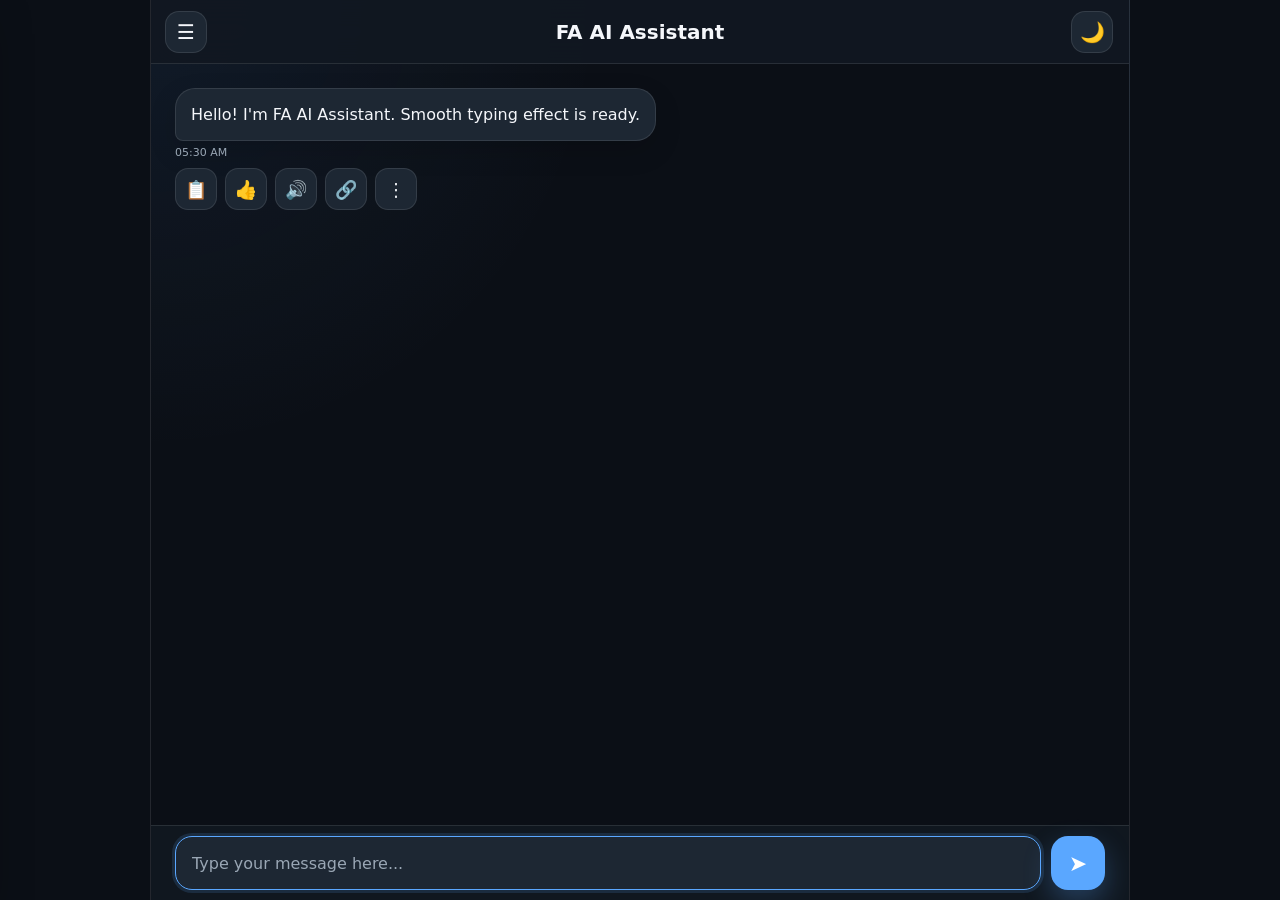
<file: index.html>
<!DOCTYPE html>
<html lang="en">
<head>
  <meta charset="UTF-8" />
  <meta name="viewport" content="width=device-width, initial-scale=1.0, viewport-fit=cover" />
  <meta name="theme-color" content="#0b0f16" />
  <title>FA AI WORKSPACE</title>
  <link rel="stylesheet" href="./style.css?v=2e2b" />
</head>
<body>
  <div class="app" id="app">

    <header class="app-header">
      <button class="header-btn" id="menuBtn" type="button" aria-label="Open menu">☰</button>
      <h1>FA AI Assistant</h1>
      <button class="header-btn" id="themeBtn" type="button" aria-label="Toggle theme">🌙</button>
    </header>

    <div class="drawer-overlay" id="drawerOverlay"></div>

    <aside class="drawer" id="drawer" aria-hidden="true">
      <div class="drawer-header">
        <strong>FA AI WORKSPACE</strong>
        <button class="drawer-close" id="closeDrawerBtn" type="button" aria-label="Close menu">×</button>
      </div>

      <div class="drawer-content">
        <button class="drawer-item" id="newChatBtn" type="button">＋ New Chat</button>
        <button class="drawer-item" id="clearChatBtn" type="button">🧹 Clear Chat</button>
        <button class="drawer-item" id="drawerThemeBtn" type="button">🌙 Dark Theme</button>

        <div class="drawer-note">
          <p><strong>Mode:</strong> Phase 2E-2B</p>
          <p>Smooth AI typing effect enabled</p>
        </div>
      </div>
    </aside>

    <main class="chat-shell">
      <section class="messages" id="messages" aria-live="polite"></section>

      <form class="composer-wrap" id="chatForm">
        <div class="composer" id="composer">
          <input
            id="messageInput"
            class="message-input"
            type="text"
            placeholder="Type your message here..."
            autocomplete="off"
          />

          <div class="button-slot">
            <button class="send-btn" id="sendBtn" type="submit" aria-label="Send message">➤</button>

            <button
              class="stop-btn hidden"
              id="stopBtn"
              type="button"
              aria-label="Stop generating"
              title="Stop generating"
            >
              ■
            </button>
          </div>
        </div>
      </form>
    </main>

    <div class="toast" id="toast"></div>
  </div>

  <script src="./script.js?v=2e2b"></script>
</body>
</html>
</file>
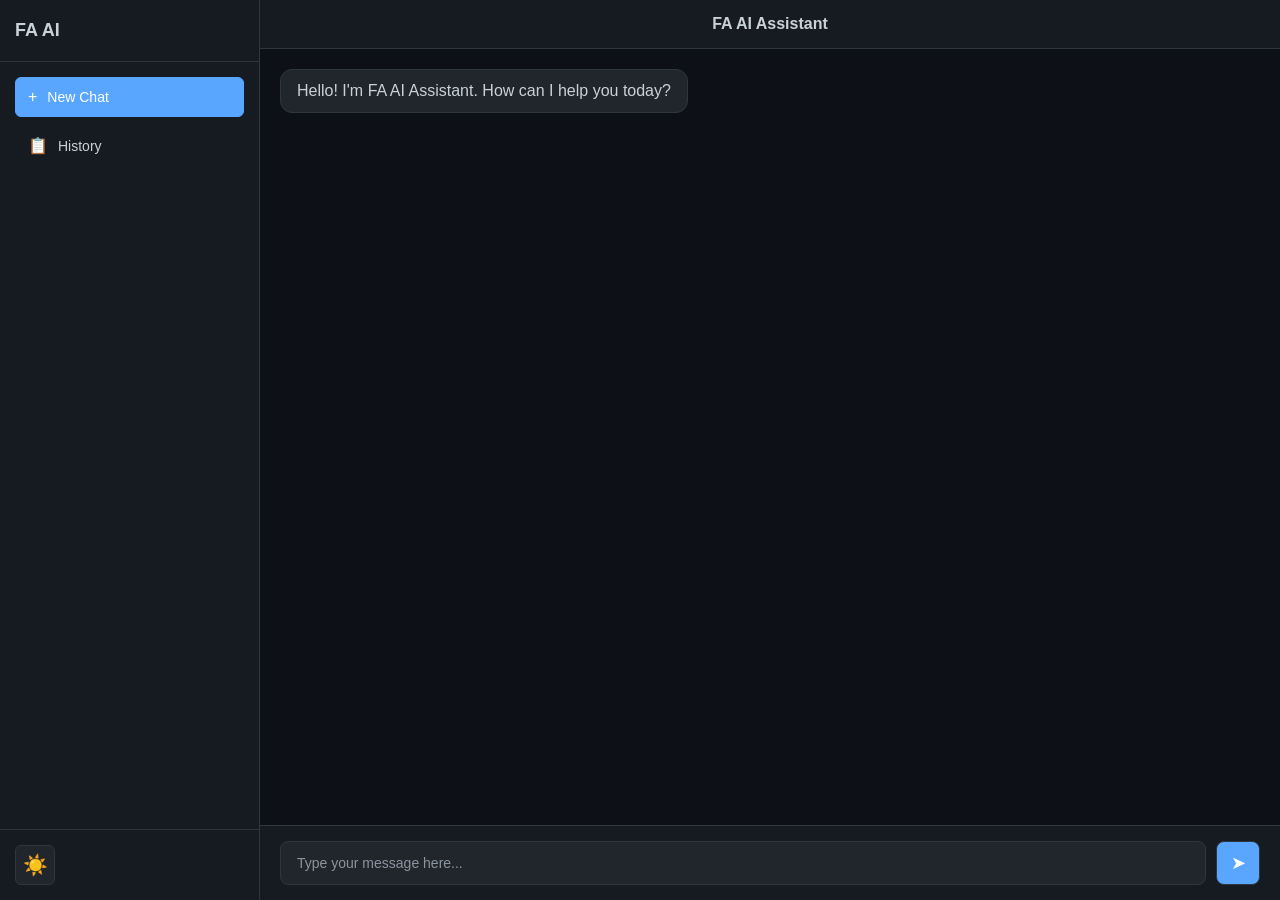
<file: workspace/index.html>
<!DOCTYPE html>
<html lang="en">
<head>
    <meta charset="UTF-8">
    <meta name="viewport" content="width=device-width, initial-scale=1.0">
    <title>FA AI WORKSPACE</title>
    <link rel="stylesheet" href="style.css">
</head>
<body>
    <div class="container">
        <!-- Sidebar -->
        <aside class="sidebar">
            <div class="sidebar-header">
                <button class="hamburger" id="hamburger">
                    <span></span>
                    <span></span>
                    <span></span>
                </button>
                <h1>FA AI</h1>
            </div>
            
            <nav class="sidebar-nav">
                <button class="nav-item active" data-chat="new">
                    <span class="icon">+</span>
                    New Chat
                </button>
                <button class="nav-item" data-chat="history">
                    <span class="icon">📋</span>
                    History
                </button>
            </nav>

            <div class="sidebar-footer">
                <button class="theme-toggle" id="themeToggleSidebar" title="Toggle Theme">
                    <span class="icon">🌙</span>
                </button>
            </div>
        </aside>

        <!-- Main Chat Area -->
        <main class="chat-container">
            <div class="chat-header">
                <button class="header-hamburger" id="headerHamburger" title="Menu">
                    <span></span>
                    <span></span>
                    <span></span>
                </button>
                <h2>FA AI Assistant</h2>
                <button class="header-theme-toggle" id="themeToggleHeader" title="Toggle Theme">
                    <span>🌙</span>
                </button>
            </div>

            <!-- Messages Area -->
            <div class="messages" id="messages">
                <div class="message bot-message">
                    <div class="message-content">
                        <p>Hello! I'm FA AI Assistant. How can I help you today?</p>
                    </div>
                    <div class="action-row">
                        <button class="action-btn copy-btn" title="Copy">
                            <span>📋</span>
                        </button>
                        <button class="action-btn like-btn" title="Like">
                            <span>👍</span>
                        </button>
                        <button class="action-btn voice-btn" title="Speak">
                            <span>🔊</span>
                        </button>
                        <button class="action-btn share-btn" title="Share">
                            <span>🔗</span>
                        </button>
                        <button class="action-btn more-btn" title="More">
                            <span>⋮</span>
                        </button>
                    </div>
                </div>
            </div>

            <!-- Input Area -->
            <div class="input-area">
                <div class="input-wrapper">
                    <input 
                        type="text" 
                        id="messageInput" 
                        class="message-input" 
                        placeholder="Type your message here..."
                        autocomplete="off"
                    >
                    <button id="sendBtn" class="send-btn" title="Send">
                        <span>➤</span>
                    </button>
                </div>
            </div>
        </main>
    </div>

    <script src="script.js"></script>
</body>
</html>
</file>
<file: style.css>
* {
  box-sizing: border-box;
  margin: 0;
  padding: 0;
}

:root {
  --bg: #0b0f16;
  --header: #111821;
  --panel: #151d27;
  --panel-2: #1d2733;
  --text: #f5f7fb;
  --muted: #9aa7b5;
  --line: rgba(255, 255, 255, 0.1);
  --primary: #5aa7ff;
  --user: #15803d;
  --user-text: #ffffff;
  --danger: #ff5c7a;
  --danger-bg: rgba(255, 92, 122, 0.12);
  --code-bg: #090d14;
  --shadow: 0 18px 45px rgba(0, 0, 0, 0.35);
}

body.light {
  --bg: #f4f7fb;
  --header: #ffffff;
  --panel: #ffffff;
  --panel-2: #edf2f7;
  --text: #111827;
  --muted: #64748b;
  --line: rgba(15, 23, 42, 0.12);
  --primary: #2563eb;
  --user: #16a34a;
  --danger: #dc2626;
  --danger-bg: rgba(220, 38, 38, 0.1);
  --code-bg: #eef2f7;
  --shadow: 0 18px 45px rgba(15, 23, 42, 0.12);
}

html,
body {
  width: 100%;
  height: 100%;
  overflow: hidden;
  font-family: system-ui, -apple-system, BlinkMacSystemFont, "Segoe UI", sans-serif;
  background: var(--bg);
  color: var(--text);
}

button,
input {
  font: inherit;
}

button {
  cursor: pointer;
  border: none;
}

button:disabled,
input:disabled {
  opacity: 0.6;
  cursor: not-allowed;
}

.hidden {
  display: none !important;
}

.app {
  width: 100%;
  height: var(--app-height, 100svh);
  min-height: 100svh;
  display: grid;
  grid-template-rows: auto 1fr;
  background:
    radial-gradient(circle at top left, rgba(90, 167, 255, 0.08), transparent 34%),
    var(--bg);
  overflow: hidden;
}

/* Header */
.app-header {
  height: 64px;
  padding: 0 14px;
  display: grid;
  grid-template-columns: 44px 1fr 44px;
  align-items: center;
  gap: 10px;
  background: rgba(17, 24, 33, 0.94);
  border-bottom: 1px solid var(--line);
  backdrop-filter: blur(18px);
  z-index: 20;
}

body.light .app-header {
  background: rgba(255, 255, 255, 0.94);
}

.app-header h1 {
  text-align: center;
  font-size: 18px;
  font-weight: 800;
  color: var(--text);
}

.header-btn {
  width: 42px;
  height: 42px;
  border-radius: 14px;
  background: var(--panel-2);
  color: var(--text);
  border: 1px solid var(--line);
  display: grid;
  place-items: center;
  font-size: 20px;
}

.header-btn:active {
  transform: scale(0.96);
}

/* Chat */
.chat-shell {
  min-height: 0;
  display: grid;
  grid-template-rows: 1fr auto;
}

.messages {
  min-height: 0;
  overflow-y: auto;
  padding: 16px 14px 18px;
  scroll-behavior: smooth;
}

.message {
  width: 100%;
  display: flex;
  flex-direction: column;
  margin-bottom: 16px;
}

.message.user {
  align-items: flex-end;
}

.message.assistant {
  align-items: flex-start;
}

.bubble {
  max-width: min(86%, 780px);
  padding: 13px 15px;
  border-radius: 20px;
  line-height: 1.45;
  font-size: 15.5px;
  border: 1px solid var(--line);
  box-shadow: 0 10px 28px rgba(0, 0, 0, 0.14);
  word-break: break-word;
  white-space: pre-wrap;
}

.message.assistant .bubble {
  background: var(--panel-2);
  color: var(--text);
  border-bottom-left-radius: 8px;
}

.message.user .bubble {
  background: var(--user);
  color: var(--user-text);
  border-bottom-right-radius: 8px;
}

.message.error .bubble {
  background: var(--danger-bg);
  border-color: rgba(255, 92, 122, 0.38);
}

.bubble.formatted {
  white-space: normal;
}

/* Smooth typing effect */
.message.streaming .bubble {
  white-space: pre-wrap;
  min-width: 48px;
}

.message.streaming .bubble::after {
  content: "";
  display: inline-block;
  width: 7px;
  height: 1em;
  margin-left: 4px;
  border-radius: 2px;
  background: var(--primary);
  vertical-align: -2px;
  animation: cursorBlink 0.75s infinite;
}

@keyframes cursorBlink {
  0%, 45% {
    opacity: 1;
  }

  46%, 100% {
    opacity: 0;
  }
}

/* Beautiful AI formatting */
.formatted-content {
  display: grid;
  gap: 10px;
}

.formatted-content p {
  margin: 0;
  line-height: 1.58;
}

.formatted-heading {
  font-weight: 800;
  font-size: 1.03em;
  color: var(--text);
  padding-top: 2px;
}

.formatted-content ul,
.formatted-content ol {
  margin: 0;
  padding-left: 22px;
  display: grid;
  gap: 7px;
}

.formatted-content li {
  line-height: 1.55;
}

.inline-code {
  font-family: ui-monospace, SFMono-Regular, Menlo, Consolas, monospace;
  background: rgba(90, 167, 255, 0.14);
  border: 1px solid var(--line);
  padding: 2px 6px;
  border-radius: 7px;
  font-size: 0.92em;
}

.formatted-content strong {
  font-weight: 800;
}

.code-block {
  width: 100%;
  max-width: 100%;
  background: var(--code-bg);
  border: 1px solid var(--line);
  border-radius: 14px;
  overflow: hidden;
}

.code-label {
  padding: 8px 11px;
  font-size: 12px;
  color: var(--muted);
  border-bottom: 1px solid var(--line);
  background: rgba(255, 255, 255, 0.03);
}

.code-block pre {
  margin: 0;
  padding: 12px;
  overflow-x: auto;
}

.code-block code {
  font-family: ui-monospace, SFMono-Regular, Menlo, Consolas, monospace;
  font-size: 13px;
  line-height: 1.55;
  white-space: pre;
}

.message-time {
  margin-top: 5px;
  font-size: 11px;
  color: var(--muted);
}

.action-row {
  display: flex;
  align-items: center;
  gap: 8px;
  margin-top: 9px;
  flex-wrap: wrap;
}

.action-btn {
  width: 42px;
  height: 42px;
  border-radius: 13px;
  background: var(--panel-2);
  color: var(--text);
  border: 1px solid var(--line);
  display: grid;
  place-items: center;
  font-size: 18px;
}

.action-btn:active {
  transform: scale(0.94);
}

.action-btn.active {
  border-color: var(--primary);
  background: rgba(90, 167, 255, 0.14);
}

/* Typing loading dots */
.typing {
  display: inline-flex;
  gap: 5px;
  align-items: center;
}

.typing span {
  width: 6px;
  height: 6px;
  background: var(--muted);
  border-radius: 50%;
  animation: bounce 1s infinite ease-in-out;
}

.typing span:nth-child(2) {
  animation-delay: 0.16s;
}

.typing span:nth-child(3) {
  animation-delay: 0.32s;
}

@keyframes bounce {
  0%, 80%, 100% {
    transform: translateY(0);
    opacity: 0.45;
  }

  40% {
    transform: translateY(-5px);
    opacity: 1;
  }
}

/* Input */
.composer-wrap {
  padding: 10px 14px calc(10px + env(safe-area-inset-bottom));
  background: rgba(17, 24, 33, 0.96);
  border-top: 1px solid var(--line);
  backdrop-filter: blur(18px);
}

body.light .composer-wrap {
  background: rgba(255, 255, 255, 0.96);
}

.composer {
  display: grid;
  grid-template-columns: 1fr 54px;
  gap: 10px;
  align-items: center;
}

.message-input {
  width: 100%;
  height: 54px;
  border-radius: 17px;
  border: 1px solid var(--line);
  background: var(--panel-2);
  color: var(--text);
  outline: none;
  padding: 0 16px;
  font-size: 16px;
}

.message-input::placeholder {
  color: var(--muted);
}

.message-input:focus {
  border-color: var(--primary);
  box-shadow: 0 0 0 3px rgba(90, 167, 255, 0.14);
}

.button-slot {
  width: 54px;
  height: 54px;
  position: relative;
  display: grid;
  place-items: center;
}

.send-btn,
.stop-btn {
  width: 54px;
  height: 54px;
  border-radius: 17px;
  display: grid;
  place-items: center;
  position: absolute;
  inset: 0;
}

.send-btn {
  background: var(--primary);
  color: white;
  font-size: 22px;
  box-shadow: 0 12px 28px rgba(90, 167, 255, 0.28);
}

.stop-btn {
  background: var(--danger-bg);
  color: var(--danger);
  border: 1px solid rgba(255, 92, 122, 0.38);
  font-size: 18px;
}

.send-btn:active,
.stop-btn:active {
  transform: scale(0.96);
}

/* Drawer */
.drawer-overlay {
  position: fixed;
  inset: 0;
  background: rgba(0, 0, 0, 0.46);
  opacity: 0;
  visibility: hidden;
  transition: 0.2s ease;
  z-index: 40;
}

.drawer-overlay.show {
  opacity: 1;
  visibility: visible;
}

.drawer {
  position: fixed;
  top: 0;
  left: 0;
  width: min(330px, 86vw);
  height: var(--app-height, 100svh);
  background: var(--header);
  border-right: 1px solid var(--line);
  transform: translateX(-105%);
  transition: transform 0.24s ease;
  z-index: 50;
  box-shadow: var(--shadow);
  display: flex;
  flex-direction: column;
}

.drawer.open {
  transform: translateX(0);
}

.drawer-header {
  height: 64px;
  padding: 0 16px;
  border-bottom: 1px solid var(--line);
  display: flex;
  align-items: center;
  justify-content: space-between;
}

.drawer-close {
  width: 38px;
  height: 38px;
  border-radius: 12px;
  background: var(--panel-2);
  color: var(--text);
  font-size: 24px;
}

.drawer-content {
  padding: 14px;
  display: grid;
  gap: 10px;
}

.drawer-item {
  width: 100%;
  padding: 14px;
  border-radius: 15px;
  background: var(--panel-2);
  color: var(--text);
  text-align: left;
  border: 1px solid var(--line);
}

.drawer-note {
  margin-top: 8px;
  padding: 14px;
  border-radius: 15px;
  background: rgba(90, 167, 255, 0.1);
  color: var(--muted);
  border: 1px solid var(--line);
  font-size: 13px;
  line-height: 1.5;
}

/* Toast */
.toast {
  position: fixed;
  left: 50%;
  bottom: calc(84px + env(safe-area-inset-bottom));
  transform: translateX(-50%) translateY(20px);
  background: var(--panel-2);
  color: var(--text);
  border: 1px solid var(--line);
  padding: 11px 14px;
  border-radius: 999px;
  box-shadow: var(--shadow);
  font-size: 14px;
  opacity: 0;
  visibility: hidden;
  transition: 0.2s ease;
  z-index: 80;
  white-space: nowrap;
}

.toast.show {
  opacity: 1;
  visibility: visible;
  transform: translateX(-50%) translateY(0);
}

/* Desktop */
@media (min-width: 768px) {
  .app {
    max-width: 980px;
    margin: 0 auto;
    border-left: 1px solid var(--line);
    border-right: 1px solid var(--line);
  }

  .app-header h1 {
    font-size: 20px;
  }

  .messages {
    padding: 24px;
  }

  .composer-wrap {
    padding-left: 24px;
    padding-right: 24px;
  }

  .bubble {
    font-size: 16px;
  }
}

/* Small Phone */
@media (max-width: 380px) {
  .app-header h1 {
    font-size: 16px;
  }

  .bubble {
    max-width: 92%;
    font-size: 15px;
  }

  .action-btn {
    width: 39px;
    height: 39px;
  }

  .composer {
    grid-template-columns: 1fr 50px;
  }

  .message-input,
  .button-slot,
  .send-btn,
  .stop-btn {
    height: 50px;
  }

  .button-slot,
  .send-btn,
  .stop-btn {
    width: 50px;
  }
}
</file>
<file: workspace/style.css>
* {
    margin: 0;
    padding: 0;
    box-sizing: border-box;
}

/* Root Variables - Dark Theme */
:root {
    --bg-primary: #0d1117;
    --bg-secondary: #161b22;
    --bg-tertiary: #21262d;
    --text-primary: #c9d1d9;
    --text-secondary: #8b949e;
    --accent: #58a6ff;
    --accent-hover: #79c0ff;
    --message-user: #238636;
    --message-bot: #1f6feb;
    --border-color: #30363d;
    --transition: 0.3s ease;
}

/* Light Theme */
body.light-theme {
    --bg-primary: #ffffff;
    --bg-secondary: #f6f8fa;
    --bg-tertiary: #eaeef2;
    --text-primary: #24292f;
    --text-secondary: #57606a;
    --accent: #0969da;
    --accent-hover: #0860ca;
    --message-user: #1a7f0e;
    --message-bot: #0860ca;
    --border-color: #d0d7de;
}

body {
    font-family: -apple-system, BlinkMacSystemFont, 'Segoe UI', Helvetica, Arial, sans-serif;
    background-color: var(--bg-primary);
    color: var(--text-primary);
    transition: background-color var(--transition), color var(--transition);
}

html, body {
    height: 100%;
    width: 100%;
    overflow: hidden;
}

/* Container Layout */
.container {
    display: flex;
    height: 100vh;
    height: 100svh;
    width: 100%;
}

/* Sidebar */
.sidebar {
    width: 260px;
    background-color: var(--bg-secondary);
    border-right: 1px solid var(--border-color);
    display: flex;
    flex-direction: column;
    transition: transform var(--transition);
    overflow-y: auto;
}

.sidebar-header {
    padding: 20px 15px;
    border-bottom: 1px solid var(--border-color);
    display: flex;
    align-items: center;
    gap: 10px;
    flex-shrink: 0;
}

.sidebar-header h1 {
    font-size: 18px;
    font-weight: 700;
}

.hamburger {
    display: none;
    background: none;
    border: none;
    color: var(--text-primary);
    cursor: pointer;
    padding: 5px;
    flex-direction: column;
    gap: 4px;
}

.hamburger span {
    display: block;
    width: 20px;
    height: 2px;
    background-color: var(--text-primary);
    transition: var(--transition);
}

/* Sidebar Navigation */
.sidebar-nav {
    flex: 1;
    display: flex;
    flex-direction: column;
    gap: 8px;
    padding: 15px;
    overflow-y: auto;
}

.nav-item {
    padding: 10px 12px;
    background-color: transparent;
    border: 1px solid transparent;
    border-radius: 6px;
    color: var(--text-primary);
    cursor: pointer;
    display: flex;
    align-items: center;
    gap: 10px;
    font-size: 14px;
    transition: all var(--transition);
    text-align: left;
}

.nav-item:hover {
    background-color: var(--bg-tertiary);
    border-color: var(--border-color);
}

.nav-item.active {
    background-color: var(--accent);
    color: #ffffff;
    border-color: var(--accent);
}

.nav-item .icon {
    font-size: 16px;
}

/* Sidebar Footer */
.sidebar-footer {
    padding: 15px;
    border-top: 1px solid var(--border-color);
    display: flex;
    gap: 10px;
    flex-shrink: 0;
}

.theme-toggle {
    width: 40px;
    height: 40px;
    border-radius: 6px;
    background-color: var(--bg-tertiary);
    border: 1px solid var(--border-color);
    color: var(--text-primary);
    cursor: pointer;
    display: flex;
    align-items: center;
    justify-content: center;
    font-size: 20px;
    transition: all var(--transition);
}

.theme-toggle:hover {
    background-color: var(--accent);
    color: #ffffff;
}

/* Chat Container */
.chat-container {
    flex: 1;
    display: flex;
    flex-direction: column;
    background-color: var(--bg-primary);
    height: 100svh;
    min-height: 100svh;
}

/* Chat Header */
.chat-header {
    padding: 15px 20px;
    border-bottom: 1px solid var(--border-color);
    background-color: var(--bg-secondary);
    flex-shrink: 0;
    display: flex;
    align-items: center;
    gap: 15px;
    justify-content: space-between;
}

.chat-header h2 {
    font-size: 16px;
    font-weight: 600;
    flex: 1;
    text-align: center;
}

.header-hamburger,
.header-theme-toggle {
    display: none;
    background: none;
    border: none;
    color: var(--text-primary);
    cursor: pointer;
    padding: 5px;
    font-size: 20px;
    transition: all var(--transition);
    flex-direction: column;
    gap: 4px;
    align-items: center;
    justify-content: center;
    min-width: 40px;
    min-height: 40px;
}

.header-hamburger span {
    display: block;
    width: 20px;
    height: 2px;
    background-color: var(--text-primary);
    transition: var(--transition);
}

.header-hamburger:hover,
.header-theme-toggle:hover {
    color: var(--accent);
}

.header-theme-toggle span {
    font-size: 20px;
    line-height: 1;
}

/* Messages Area */
.messages {
    flex: 1;
    overflow-y: auto;
    overflow-x: hidden;
    padding: 20px;
    display: flex;
    flex-direction: column;
    gap: 15px;
    min-height: 0;
}

.message {
    display: flex;
    flex-direction: column;
    gap: 8px;
    max-width: 80%;
    animation: slideIn 0.3s ease;
}

@keyframes slideIn {
    from {
        opacity: 0;
        transform: translateY(10px);
    }
    to {
        opacity: 1;
        transform: translateY(0);
    }
}

.message.user-message {
    align-self: flex-end;
}

.message.bot-message {
    align-self: flex-start;
}

.message-content {
    padding: 12px 16px;
    border-radius: 12px;
    word-wrap: break-word;
    word-break: break-word;
}

.user-message .message-content {
    background-color: var(--message-user);
    color: #ffffff;
}

.bot-message .message-content {
    background-color: var(--bg-tertiary);
    border: 1px solid var(--border-color);
    color: var(--text-primary);
}

/* Action Row */
.action-row {
    display: flex;
    gap: 8px;
    padding-left: 16px;
    flex-wrap: wrap;
    opacity: 0;
    transition: opacity var(--transition);
}

.message:hover .action-row {
    opacity: 1;
}

.action-btn {
    width: 32px;
    height: 32px;
    border-radius: 6px;
    background-color: var(--bg-tertiary);
    border: 1px solid var(--border-color);
    color: var(--text-primary);
    cursor: pointer;
    display: flex;
    align-items: center;
    justify-content: center;
    font-size: 16px;
    transition: all var(--transition);
    flex-shrink: 0;
}

.action-btn:hover {
    background-color: var(--accent);
    color: #ffffff;
    border-color: var(--accent);
}

.action-btn.active {
    background-color: var(--accent);
    color: #ffffff;
}

/* Input Area */
.input-area {
    padding: 15px 20px;
    border-top: 1px solid var(--border-color);
    background-color: var(--bg-secondary);
    flex-shrink: 0;
}

.input-wrapper {
    display: flex;
    gap: 10px;
    max-width: 100%;
}

.message-input {
    flex: 1;
    padding: 12px 16px;
    border: 1px solid var(--border-color);
    border-radius: 8px;
    background-color: var(--bg-tertiary);
    color: var(--text-primary);
    font-size: 14px;
    font-family: inherit;
    transition: all var(--transition);
    min-height: 44px;
}

.message-input:focus {
    outline: none;
    border-color: var(--accent);
    box-shadow: 0 0 0 2px rgba(88, 166, 255, 0.2);
}

.message-input::placeholder {
    color: var(--text-secondary);
}

.send-btn {
    width: 44px;
    height: 44px;
    padding: 0;
    border: 1px solid var(--border-color);
    border-radius: 8px;
    background-color: var(--accent);
    color: #ffffff;
    cursor: pointer;
    display: flex;
    align-items: center;
    justify-content: center;
    font-size: 18px;
    transition: all var(--transition);
    flex-shrink: 0;
}

.send-btn:hover {
    background-color: var(--accent-hover);
}

.send-btn:active {
    transform: scale(0.95);
}

/* Scrollbar Styling */
.messages::-webkit-scrollbar,
.sidebar-nav::-webkit-scrollbar {
    width: 8px;
}

.messages::-webkit-scrollbar-track,
.sidebar-nav::-webkit-scrollbar-track {
    background-color: transparent;
}

.messages::-webkit-scrollbar-thumb,
.sidebar-nav::-webkit-scrollbar-thumb {
    background-color: var(--border-color);
    border-radius: 4px;
}

.messages::-webkit-scrollbar-thumb:hover,
.sidebar-nav::-webkit-scrollbar-thumb:hover {
    background-color: var(--text-secondary);
}

/* Mobile Responsive */
@media (max-width: 768px) {
    .sidebar {
        position: fixed;
        left: 0;
        top: 0;
        height: 100svh;
        width: 260px;
        z-index: 1000;
        transform: translateX(-100%);
        border-right: 1px solid var(--border-color);
    }

    .sidebar.active {
        transform: translateX(0);
        box-shadow: 0 0 10px rgba(0, 0, 0, 0.3);
    }

    .container {
        position: relative;
        height: 100svh;
        min-height: 100svh;
    }

    .hamburger {
        display: flex;
    }

    .header-hamburger {
        display: flex;
    }

    .header-theme-toggle {
        display: flex;
    }

    .chat-container {
        width: 100%;
        height: 100svh;
        min-height: 100svh;
    }

    .chat-header {
        padding: 12px 12px;
        gap: 10px;
    }

    .chat-header h2 {
        font-size: 15px;
        flex: 1;
        text-align: center;
    }

    .message {
        max-width: 90%;
    }

    .messages {
        padding: 12px 15px;
        gap: 12px;
    }

    .message-content {
        padding: 10px 14px;
        font-size: 14px;
    }

    .action-row {
        opacity: 1;
        padding-left: 0;
        gap: 6px;
    }

    .action-btn {
        width: 32px;
        height: 32px;
        font-size: 15px;
    }

    .input-area {
        padding: 10px 15px;
    }

    .input-wrapper {
        gap: 8px;
    }

    .message-input {
        padding: 10px 12px;
        font-size: 14px;
        min-height: 40px;
    }

    .send-btn {
        width: 40px;
        height: 40px;
        font-size: 16px;
    }
}

@media (max-width: 480px) {
    .container {
        height: 100svh;
        min-height: 100svh;
    }

    .chat-container {
        height: 100svh;
        min-height: 100svh;
    }

    .sidebar-header h1 {
        font-size: 15px;
    }

    .sidebar-header {
        padding: 15px 12px;
    }

    .nav-item {
        font-size: 13px;
        padding: 8px 10px;
    }

    .message {
        max-width: 95%;
    }

    .message-content {
        padding: 9px 12px;
        font-size: 13px;
    }

    .action-row {
        opacity: 1;
        padding-left: 0;
        gap: 5px;
    }

    .action-btn {
        width: 28px;
        height: 28px;
        font-size: 13px;
    }

    .messages {
        padding: 10px 12px;
        gap: 10px;
    }

    .input-area {
        padding: 8px 12px;
    }

    .message-input {
        padding: 8px 10px;
        font-size: 13px;
        min-height: 38px;
    }

    .send-btn {
        width: 38px;
        height: 38px;
        font-size: 15px;
    }

    .chat-header {
        padding: 10px 8px;
        gap: 8px;
    }

    .chat-header h2 {
        font-size: 14px;
    }

    .header-hamburger,
    .header-theme-toggle {
        min-width: 36px;
        min-height: 36px;
    }

    .header-hamburger span {
        width: 18px;
        height: 1.5px;
    }

    .header-theme-toggle span {
        font-size: 18px;
    }
}

/* iPhone Safe Area Support */
@supports (padding: max(0px)) {
    .input-area {
        padding-bottom: max(15px, env(safe-area-inset-bottom));
    }

    .sidebar {
        padding-top: env(safe-area-inset-top);
    }

    @media (max-width: 768px) {
        .input-area {
            padding-bottom: max(10px, env(safe-area-inset-bottom));
        }
    }
}
</file>
